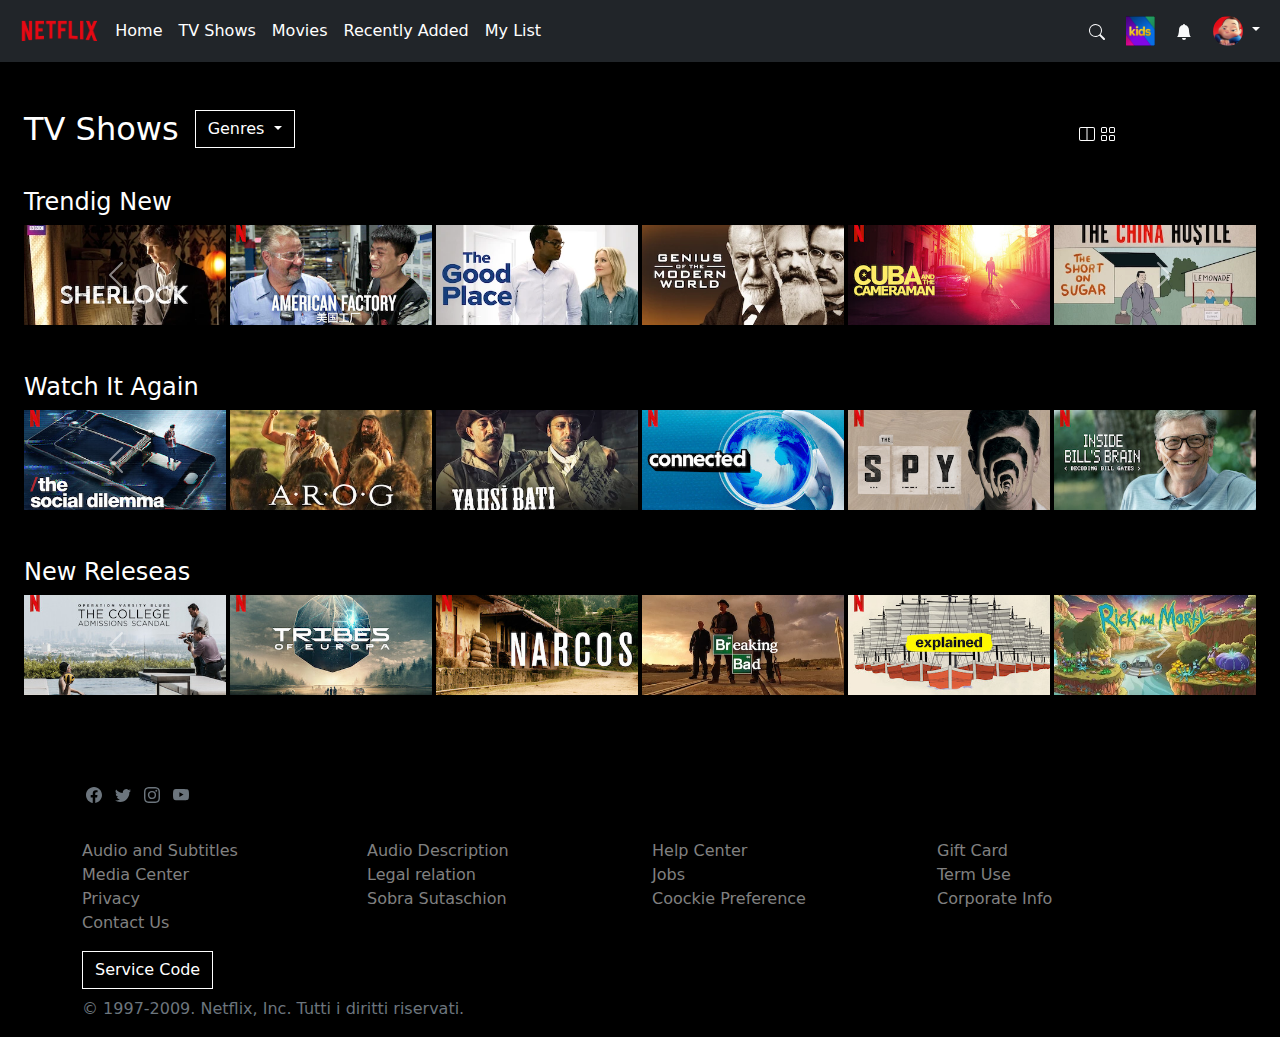
<file: index.html>
<!DOCTYPE html>
<html>
  <head>
    <title>NETFLIX</title>
    <link
      rel="stylesheet"
      href="https://cdn.jsdelivr.net/npm/bootstrap@5.3.0/dist/css/bootstrap.min.css"
    />
    <script src="https://cdn.jsdelivr.net/npm/bootstrap@5.3.0/dist/js/bootstrap.bundle.min.js"></script>

    <link rel="stylesheet" href="assets/style.css" />
  </head>
  <body>
    <nav class="navbar navbar-expand-lg navbar-dark bg-dark mb-5">
      <div class="container-fluid">
        <img src="assets/netflix_logo.png" alt="Logo" height="40" />
        <button
          class="navbar-toggler"
          type="button"
          data-bs-toggle="collapse"
          data-bs-target="#navbarSupportedContent"
          aria-controls="navbarSupportedContent"
          aria-expanded="false"
          aria-label="Toggle navigation"
        >
          <span class="navbar-toggler-icon"></span>
        </button>
        <div class="collapse navbar-collapse" id="navbarSupportedContent">
          <ul class="navbar-nav mb-2 mb-lg-0">
            <li class="nav-item">
              <a class="nav-link" href="#">Home</a>
            </li>
            <li class="nav-item">
              <a class="nav-link" href="#">TV Shows</a>
            </li>
            <li class="nav-item">
              <a class="nav-link" href="#">Movies</a>
            </li>
            <li class="nav-item">
              <a class="nav-link" href="#">Recently Added</a>
            </li>
            <li class="nav-item">
              <a class="nav-link" href="#">My List</a>
            </li>
          </ul>
          <div class="navbar-nav ms-auto">
            <button class="btn btn-link text-light mobile-hide" type="button">
              <svg
                xmlns="http://www.w3.org/2000/svg"
                width="16"
                height="16"
                fill="currentColor"
                class="bi bi-search"
                viewBox="0 0 16 16"
              >
                <path
                  d="M11.742 10.344a6.5 6.5 0 1 0-1.397 1.398h-.001c.03.04.062.078.098.115l3.85 3.85a1 1 0 0 0 1.415-1.414l-3.85-3.85a1.007 1.007 0 0 0-.115-.1zM12 6.5a5.5 5.5 0 1 1-11 0 5.5 5.5 0 0 1 11 0z"
                />
              </svg>
            </button>

            <a class="nav-link mobile-hide" href="#">
              <img
                src="assets/kids_icon.png"
                alt="kids_icon"
                height="30"
                class=""
              />
            </a>

            <button class="btn btn-link text-light mobile-hide" type="button">
              <svg
                xmlns="http://www.w3.org/2000/svg"
                width="16"
                height="16"
                fill="currentColor"
                class="bi bi-bell-fill"
                viewBox="0 0 16 16"
              >
                <path
                  d="M8 16a2 2 0 0 0 2-2H6a2 2 0 0 0 2 2zm.995-14.901a1 1 0 1 0-1.99 0A5.002 5.002 0 0 0 3 6c0 1.098-.5 6-2 7h14c-1.5-1-2-5.902-2-7 0-2.42-1.72-4.44-4.005-4.901z"
                />
              </svg>
            </button>
            <li class="nav-item dropdown">
              <a
                class="nav-link dropdown-toggle"
                href="#"
                role="button"
                data-bs-toggle="dropdown"
                aria-expanded="false"
              >
                <img
                  src="assets/avatar.png"
                  alt="Foto utente"
                  height="30"
                  class="rounded-circle"
                />
              </a>
              <ul
                class="dropdown-menu dropdown-menu-end"
                aria-labelledby="navbarDropdown"
              >
                <li>
                  <a class="dropdown-item" href="./profile.html">Profilo</a>
                </li>
                <li><a class="dropdown-item" href="#">Impostazioni</a></li>
                <li><hr class="dropdown-divider" /></li>
                <li><a class="dropdown-item" href="#">Esci</a></li>
              </ul>
            </li>
          </div>
        </div>
      </div>
    </nav>
    <!-- BARRA INUTILE -->
    <div class="container ms-0 text-start my-2 d-flex align-items-center">
      <div class="container d-flex">
        <h2>TV Shows</h2>
        <div class="dropdown">
          <button
            class="btn btn-primary dropdown-toggle ms-3 border border-white rounded-0"
            type="button"
            data-bs-toggle="dropdown"
            style="background-color: inherit"
          >
            Genres
          </button>
          <ul class="dropdown-menu" aria-labelledby="dropdownMenuButton">
            <li><a class="dropdown-item" href="#">Documentary</a></li>
            <li><a class="dropdown-item" href="#">Comedy</a></li>
            <li><a class="dropdown-item" href="#">Esports</a></li>
          </ul>
        </div>
      </div>

      <!-- ICONE REDUCE -->
      <div class="container text-end">
        <svg
          xmlns="http://www.w3.org/2000/svg"
          width="16"
          height="16"
          fill="currentColor"
          class="bi bi-layout-split"
          viewBox="0 0 16 16"
        >
          <path
            d="M0 3a2 2 0 0 1 2-2h12a2 2 0 0 1 2 2v10a2 2 0 0 1-2 2H2a2 2 0 0 1-2-2V3zm8.5-1v12H14a1 1 0 0 0 1-1V3a1 1 0 0 0-1-1H8.5zm-1 0H2a1 1 0 0 0-1 1v10a1 1 0 0 0 1 1h5.5V2z"
          />
        </svg>
        <svg
          xmlns="http://www.w3.org/2000/svg"
          width="16"
          height="16"
          fill="currentColor"
          class="bi bi-grid"
          viewBox="0 0 16 16"
        >
          <path
            d="M1 2.5A1.5 1.5 0 0 1 2.5 1h3A1.5 1.5 0 0 1 7 2.5v3A1.5 1.5 0 0 1 5.5 7h-3A1.5 1.5 0 0 1 1 5.5v-3zM2.5 2a.5.5 0 0 0-.5.5v3a.5.5 0 0 0 .5.5h3a.5.5 0 0 0 .5-.5v-3a.5.5 0 0 0-.5-.5h-3zm6.5.5A1.5 1.5 0 0 1 10.5 1h3A1.5 1.5 0 0 1 15 2.5v3A1.5 1.5 0 0 1 13.5 7h-3A1.5 1.5 0 0 1 9 5.5v-3zm1.5-.5a.5.5 0 0 0-.5.5v3a.5.5 0 0 0 .5.5h3a.5.5 0 0 0 .5-.5v-3a.5.5 0 0 0-.5-.5h-3zM1 10.5A1.5 1.5 0 0 1 2.5 9h3A1.5 1.5 0 0 1 7 10.5v3A1.5 1.5 0 0 1 5.5 15h-3A1.5 1.5 0 0 1 1 13.5v-3zm1.5-.5a.5.5 0 0 0-.5.5v3a.5.5 0 0 0 .5.5h3a.5.5 0 0 0 .5-.5v-3a.5.5 0 0 0-.5-.5h-3zm6.5.5A1.5 1.5 0 0 1 10.5 9h3a1.5 1.5 0 0 1 1.5 1.5v3a1.5 1.5 0 0 1-1.5 1.5h-3A1.5 1.5 0 0 1 9 13.5v-3zm1.5-.5a.5.5 0 0 0-.5.5v3a.5.5 0 0 0 .5.5h3a.5.5 0 0 0 .5-.5v-3a.5.5 0 0 0-.5-.5h-3z"
          />
        </svg>
      </div>
    </div>
    <!-- CAROSELLI STREET -->
    <div class="container-fluid p-4">
      <div class="testoCaro mb-2"><h4>Trendig New</h4></div>
      <div class="carousel slide mb-5" data-bs-ride="carousel">
        <div class="carousel-inner">
          <div class="carousel-item active">
            <div class="row row-cols-1 row-cols-md-1 row-cols-lg-12 g-1">
              <div class="col-6 col-md-6 col-lg">
                <img src="assets/media/media0.webp" class="d-block w-100" />
              </div>
              <div class="col-6 col-md-6 col-lg">
                <img src="assets/media/media1.jpg" class="d-block w-100" />
              </div>
              <div class="col-6 col-md-6 col-lg d-sl-none">
                <img src="assets/media/media2.webp" class="d-block w-100" />
              </div>
              <div class="col-6 col-md-6 col-lg d-sl-none">
                <img src="assets/media/media3.webp" class="d-block w-100" />
              </div>

              <div class="col-6 col-md-6 col-lg d-sl-none">
                <img src="assets/media/media4.jpg" class="d-block w-100" />
              </div>
              <div class="col-6 col-md-6 col-lg d-sl-none">
                <img src="assets/media/media5.webp" class="d-block w-100" />
              </div>
            </div>
          </div>
        </div>
        <button
          class="carousel-control-prev"
          type="button"
          data-bs-target="#carouselExample"
          data-bs-slide="prev"
        >
          <span class="carousel-control-prev-icon" aria-hidden="true"></span>
          <span class="visually-hidden">Precedente</span>
        </button>
        <button
          class="carousel-control-next"
          type="button"
          data-bs-target="#carouselExample"
          data-bs-slide="next"
        >
          <span class="carousel-control-next-icon" aria-hidden="true"></span>
          <span class="visually-hidden">Successivo</span>
        </button>
      </div>
      <!-- CAROSELLO 2 -->
      <div class="testoCaro mb-2"><h4>Watch It Again</h4></div>
      <div class="carousel slide mb-5" data-bs-ride="carousel">
        <div class="carousel-inner">
          <div class="carousel-item active">
            <div class="row row-cols-sm-2 row-cols-md-2 row-cols-lg-12 g-1">
              <div class="col-6 col-md-6 col-lg">
                <img src="assets/media/media6.jpg" class="d-block w-100" />
              </div>
              <div class="col-6 col-md-6 col-lg">
                <img src="assets/media/media7.webp" class="d-block w-100" />
              </div>
              <div class="col-6 col-md-6 col-lg d-sl-none">
                <img src="assets/media/media8.webp" class="d-block w-100" />
              </div>
              <div class="col-6 col-md-6 col-lg d-sl-none">
                <img src="assets/media/media9.jpg" class="d-block w-100" />
              </div>

              <div class="col-6 col-md-6 col-lg d-sl-none">
                <img src="assets/media/media10.jpg" class="d-block w-100" />
              </div>
              <div class="col-6 col-md-6 col-lg d-sl-none">
                <img src="assets/media/media20.jpg" class="d-block w-100" />
              </div>
            </div>
          </div>
        </div>
        <button
          class="carousel-control-prev"
          type="button"
          data-bs-target="#carouselExample"
          data-bs-slide="prev"
        >
          <span class="carousel-control-prev-icon" aria-hidden="true"></span>
          <span class="visually-hidden">Precedente</span>
        </button>
        <button
          class="carousel-control-next"
          type="button"
          data-bs-target="#carouselExample"
          data-bs-slide="next"
        >
          <span class="carousel-control-next-icon" aria-hidden="true"></span>
          <span class="visually-hidden">Successivo</span>
        </button>
      </div>
      <!-- CAROSELLO 3 -->
      <div class="testoCaro mb-2"><h4>New Releseas</h4></div>
      <div class="carousel slide mb-5" data-bs-ride="carousel">
        <div class="carousel-inner">
          <div class="carousel-item active">
            <div class="row g-1">
              <div class="col-sm-6 col-md-6 col-lg-2">
                <img src="assets/media/media11.jpg" class="d-block w-100" />
              </div>
              <div class="col-6 col-md-6 col-lg">
                <img src="assets/media/media12.jpg" class="d-block w-100" />
              </div>
              <div class="col-6 col-md-6 col-lg d-sl-none">
                <img src="assets/media/media13.jpg" class="d-block w-100" />
              </div>
              <div class="col-6 col-md-6 col-lg d-sl-none">
                <img src="assets/media/media14.webp" class="d-block w-100" />
              </div>

              <div class="col-6 col-md-6 col-lg d-sl-none">
                <img src="assets/media/media15.jpg" class="d-block w-100" />
              </div>
              <div class="col-6 col-md-6 col-lg d-sl-none">
                <img src="assets/media/media16.webp" class="d-block w-100" />
              </div>
            </div>
          </div>
        </div>
        <button
          class="carousel-control-prev"
          type="button"
          data-bs-target="#carouselExample"
          data-bs-slide="prev"
        >
          <span class="carousel-control-prev-icon" aria-hidden="true"></span>
          <span class="visually-hidden">Precedente</span>
        </button>
        <button
          class="carousel-control-next"
          type="button"
          data-bs-target="#carouselExample"
          data-bs-slide="next"
        >
          <span class="carousel-control-next-icon" aria-hidden="true"></span>
          <span class="visually-hidden">Successivo</span>
        </button>
      </div>
    </div>
    <!-- FOOTER -->
    <footer class="footer px-5 text-secondary">
      <div class="container">
        <div class="row">
          <div class="col-12 text-start p-3">
            <ul class="list-inline">
              <li class="list-inline-item">
                <i class="bi bi-facebook"></i
                ><svg
                  xmlns="http://www.w3.org/2000/svg"
                  width="16"
                  height="16"
                  fill="currentColor"
                  class="bi bi-facebook"
                  viewBox="0 0 16 16"
                >
                  <path
                    d="M16 8.049c0-4.446-3.582-8.05-8-8.05C3.58 0-.002 3.603-.002 8.05c0 4.017 2.926 7.347 6.75 7.951v-5.625h-2.03V8.05H6.75V6.275c0-2.017 1.195-3.131 3.022-3.131.876 0 1.791.157 1.791.157v1.98h-1.009c-.993 0-1.303.621-1.303 1.258v1.51h2.218l-.354 2.326H9.25V16c3.824-.604 6.75-3.934 6.75-7.951z"
                  />
                </svg>
              </li>
              <li class="list-inline-item">
                <i class="bi bi-twitter"></i
                ><svg
                  xmlns="http://www.w3.org/2000/svg"
                  width="16"
                  height="16"
                  fill="currentColor"
                  class="bi bi-twitter"
                  viewBox="0 0 16 16"
                >
                  <path
                    d="M5.026 15c6.038 0 9.341-5.003 9.341-9.334 0-.14 0-.282-.006-.422A6.685 6.685 0 0 0 16 3.542a6.658 6.658 0 0 1-1.889.518 3.301 3.301 0 0 0 1.447-1.817 6.533 6.533 0 0 1-2.087.793A3.286 3.286 0 0 0 7.875 6.03a9.325 9.325 0 0 1-6.767-3.429 3.289 3.289 0 0 0 1.018 4.382A3.323 3.323 0 0 1 .64 6.575v.045a3.288 3.288 0 0 0 2.632 3.218 3.203 3.203 0 0 1-.865.115 3.23 3.23 0 0 1-.614-.057 3.283 3.283 0 0 0 3.067 2.277A6.588 6.588 0 0 1 .78 13.58a6.32 6.32 0 0 1-.78-.045A9.344 9.344 0 0 0 5.026 15z"
                  />
                </svg>
              </li>
              <li class="list-inline-item">
                <i class="bi bi-instagram"
                  ><svg
                    xmlns="http://www.w3.org/2000/svg"
                    width="16"
                    height="16"
                    fill="currentColor"
                    class="bi bi-instagram"
                    viewBox="0 0 16 16"
                  >
                    <path
                      d="M8 0C5.829 0 5.556.01 4.703.048 3.85.088 3.269.222 2.76.42a3.917 3.917 0 0 0-1.417.923A3.927 3.927 0 0 0 .42 2.76C.222 3.268.087 3.85.048 4.7.01 5.555 0 5.827 0 8.001c0 2.172.01 2.444.048 3.297.04.852.174 1.433.372 1.942.205.526.478.972.923 1.417.444.445.89.719 1.416.923.51.198 1.09.333 1.942.372C5.555 15.99 5.827 16 8 16s2.444-.01 3.298-.048c.851-.04 1.434-.174 1.943-.372a3.916 3.916 0 0 0 1.416-.923c.445-.445.718-.891.923-1.417.197-.509.332-1.09.372-1.942C15.99 10.445 16 10.173 16 8s-.01-2.445-.048-3.299c-.04-.851-.175-1.433-.372-1.941a3.926 3.926 0 0 0-.923-1.417A3.911 3.911 0 0 0 13.24.42c-.51-.198-1.092-.333-1.943-.372C10.443.01 10.172 0 7.998 0h.003zm-.717 1.442h.718c2.136 0 2.389.007 3.232.046.78.035 1.204.166 1.486.275.373.145.64.319.92.599.28.28.453.546.598.92.11.281.24.705.275 1.485.039.843.047 1.096.047 3.231s-.008 2.389-.047 3.232c-.035.78-.166 1.203-.275 1.485a2.47 2.47 0 0 1-.599.919c-.28.28-.546.453-.92.598-.28.11-.704.24-1.485.276-.843.038-1.096.047-3.232.047s-2.39-.009-3.233-.047c-.78-.036-1.203-.166-1.485-.276a2.478 2.478 0 0 1-.92-.598 2.48 2.48 0 0 1-.6-.92c-.109-.281-.24-.705-.275-1.485-.038-.843-.046-1.096-.046-3.233 0-2.136.008-2.388.046-3.231.036-.78.166-1.204.276-1.486.145-.373.319-.64.599-.92.28-.28.546-.453.92-.598.282-.11.705-.24 1.485-.276.738-.034 1.024-.044 2.515-.045v.002zm4.988 1.328a.96.96 0 1 0 0 1.92.96.96 0 0 0 0-1.92zm-4.27 1.122a4.109 4.109 0 1 0 0 8.217 4.109 4.109 0 0 0 0-8.217zm0 1.441a2.667 2.667 0 1 1 0 5.334 2.667 2.667 0 0 1 0-5.334z"
                    /></svg
                ></i>
              </li>
              <li class="list-inline-item">
                <i class="bi bi-youtube"></i>
                <svg
                  xmlns="http://www.w3.org/2000/svg"
                  width="16"
                  height="16"
                  fill="currentColor"
                  class="bi bi-youtube"
                  viewBox="0 0 16 16"
                >
                  <path
                    d="M8.051 1.999h.089c.822.003 4.987.033 6.11.335a2.01 2.01 0 0 1 1.415 1.42c.101.38.172.883.22 1.402l.01.104.022.26.008.104c.065.914.073 1.77.074 1.957v.075c-.001.194-.01 1.108-.082 2.06l-.008.105-.009.104c-.05.572-.124 1.14-.235 1.558a2.007 2.007 0 0 1-1.415 1.42c-1.16.312-5.569.334-6.18.335h-.142c-.309 0-1.587-.006-2.927-.052l-.17-.006-.087-.004-.171-.007-.171-.007c-1.11-.049-2.167-.128-2.654-.26a2.007 2.007 0 0 1-1.415-1.419c-.111-.417-.185-.986-.235-1.558L.09 9.82l-.008-.104A31.4 31.4 0 0 1 0 7.68v-.123c.002-.215.01-.958.064-1.778l.007-.103.003-.052.008-.104.022-.26.01-.104c.048-.519.119-1.023.22-1.402a2.007 2.007 0 0 1 1.415-1.42c.487-.13 1.544-.21 2.654-.26l.17-.007.172-.006.086-.003.171-.007A99.788 99.788 0 0 1 7.858 2h.193zM6.4 5.209v4.818l4.157-2.408L6.4 5.209z"
                  />
                </svg>
              </li>
            </ul>
          </div>
        </div>
        <div class="row">
          <div class="col-md-3">
            <ul class="list-unstyled">
              <li><a href="#" class="footer-link">Audio and Subtitles</a></li>
              <li><a href="#" class="footer-link">Media Center</a></li>
              <li><a href="#" class="footer-link">Privacy</a></li>
              <li><a href="#" class="footer-link">Contact Us</a></li>
            </ul>
          </div>
          <div class="col-md-3">
            <ul class="list-unstyled">
              <li><a href="#" class="footer-link">Audio Description</a></li>
              <li><a href="#" class="footer-link">Legal relation</a></li>
              <li><a href="#" class="footer-link">Sobra Sutaschion</a></li>
            </ul>
          </div>
          <div class="col-md-3">
            <ul class="list-unstyled">
              <li><a href="#" class="footer-link">Help Center</a></li>
              <li><a href="#" class="footer-link">Jobs</a></li>
              <li><a href="#" class="footer-link">Coockie Preference</a></li>
            </ul>
          </div>
          <div class="col-md-3">
            <ul class="list-unstyled">
              <li><a href="#" class="footer-link">Gift Card</a></li>
              <li><a href="#" class="footer-link">Term Use</a></li>
              <li><a href="#" class="footer-link">Corporate Info</a></li>
            </ul>
          </div>
        </div>
        <div class="row">
          <div class="col-12">
            <button
              class="btn btn-primary border border-white rounded-0 mb-2"
              type="button"
              style="background-color: inherit"
            >
              Service Code
            </button>
            <div class="col-12 text-start">
              <p>&copy; 1997-2009. Netflix, Inc. Tutti i diritti riservati.</p>
            </div>
          </div>
        </div>
      </div>
    </footer>
  </body>
</html>
</file>
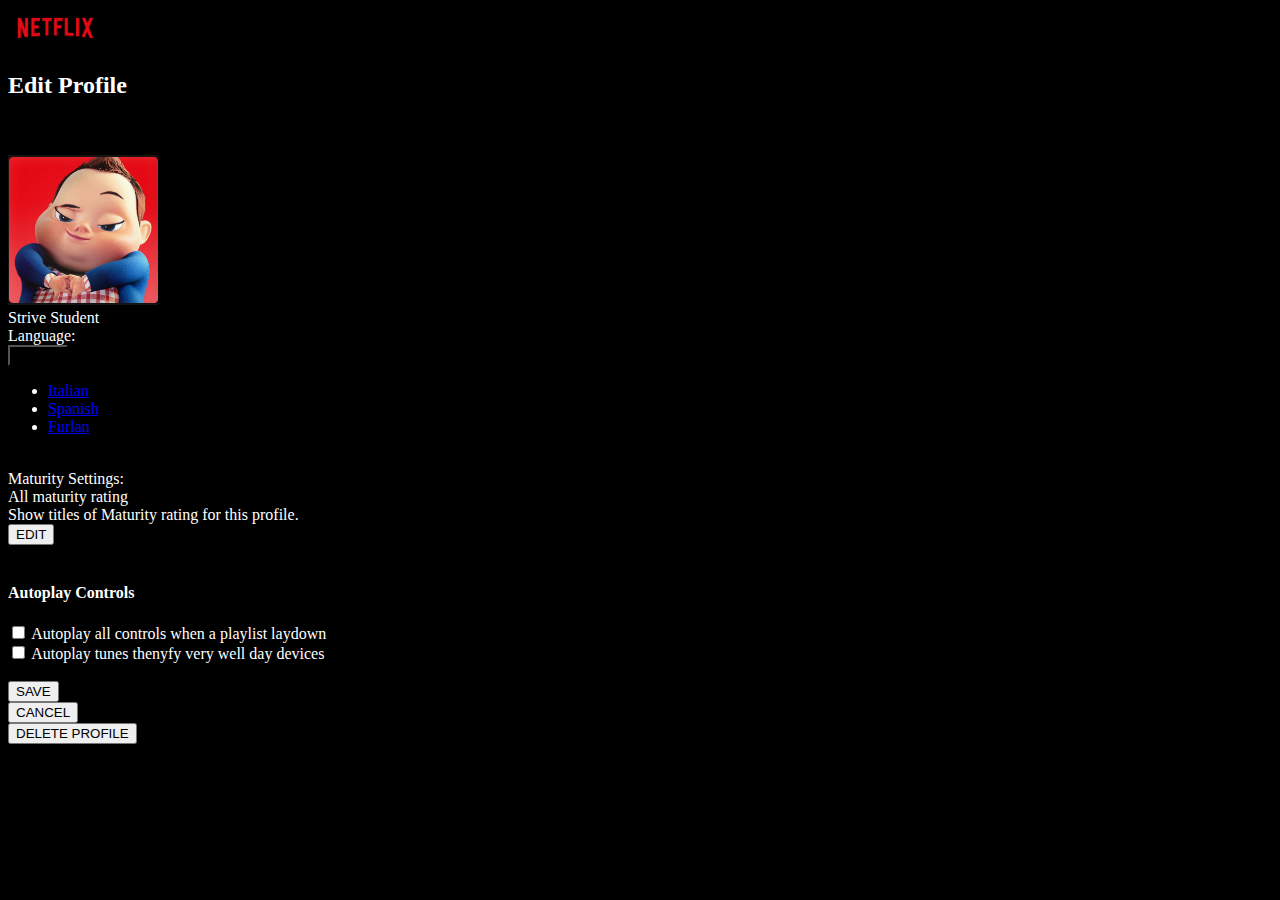
<file: profile.html>
<!DOCTYPE html>
<html lang="en">
  <head>
    <meta charset="utf-8" />
    <meta name="viewport" content="width=device-width, initial-scale=1" />
    <title>Profilo</title>
    <link
      href="https://cdn.jsdelivr.net/npm/bootstrap@5.3.0/dist/css/bootstrap.min.css"
      rel="stylesheet"
      integrity="sha384-9ndCyUaIbzAi2FUVXJi0CjmCapSmO7SnpJef0486qhLnuZ2cdeRhO02iuK6FUUVM"
      crossorigin="anonymous"
    />
    <link rel="stylesheet" href="assets/style.css" />
  </head>
  <body>
    <nav class="navbar navbar-expand-lg navbar-dark bg-dark mb-5">
      <div class="container-fluid">
        <a href="index.html">
          <img src="assets/netflix_logo.png" alt="Logo" height="40" />
        </a>
      </div>
    </nav>

    <div class="container w-75">
      <div class="card text-center bg-black text-light">
        <div class="card-header">
          <h2>Edit Profile</h2>
          <div class="w-100 bg-light">&nbsp;</div>
        </div>
        <br />
        <div class="card-body mb-5">
          <div class="row justify-content-start align-items-start">
            <div class="col-md-4 g-2">
              <img
                src="assets/avatar.png"
                class="img-fluid"
                height="150"
                width="150"
              />
            </div>
            <div class="col-md-4">
              <div class="text-bg-secondary p-2 text-start mb-3">
                Strive Student
              </div>
              <div class="text-bg-black p-0 text-start">Language:</div>

              <div class="row align-content-start mb-4">
                <div class="dropdown justify-content-start">
                  <button
                    class="btn btn-primary dropdown-toggle ms-3 border border-white rounded-0"
                    type="button"
                    data-bs-toggle="dropdown"
                    style="background-color: inherit"
                  >
                    English
                  </button>
                  <ul
                    class="dropdown-menu"
                    aria-labelledby="dropdownMenuButton"
                  >
                    <li><a class="dropdown-item" href="#">Italian</a></li>
                    <li><a class="dropdown-item" href="#">Spanish</a></li>
                    <li><a class="dropdown-item" href="#">Furlan</a></li>
                  </ul>
                </div>
              </div>
              <div class="w-100 bg-light">&nbsp;</div>

              <!-- seconda BR -->
              <div class="container text-start">
                <div class="row-cols-2">
                  <span class="my-2">Maturity Settings:</span>
                </div>
                <div class="col-md-12">
                  <div class="text-bg-dark my-2">All maturity rating</div>
                </div>
                <div class="text-bg-black my-2 text-start">
                  Show titles of Maturity rating for this profile.
                </div>
              </div>
              <button type="button" class="btn btn-outline-secondary mb-1">
                EDIT
              </button>
            </div>
            <!-- TERZA BR -->
            <div class="w-100 bg-light">&nbsp;</div>
            <div class="container text-center">
              <h4>Autoplay Controls</h4>
              <div class="row-cols-12">
                <div class="form-check form-check-inline">
                  <input
                    class="form-check-input"
                    type="checkbox"
                    value=""
                    id="flexCheckIndeterminate"
                  />
                  <label class="form-check-label" for="flexCheckIndeterminate">
                    Autoplay all controls when a playlist laydown
                  </label>
                </div>
              </div>
              <div class="col-md-12">
                <div class="form-check form-check-inline">
                  <input
                    class="form-check-input"
                    type="checkbox"
                    value=""
                    id="flexCheckIndeterminate"
                  />
                  <label class="form-check-label" for="flexCheckIndeterminate">
                    Autoplay tunes thenyfy very well day devices
                  </label>
                </div>
                <div class="w-100 bg-light my-3">&nbsp;</div>
                <div class="container d-flex justify-content-center">
                  <div class="row">
                    <div class="col-3">
                      <button
                        type="button "
                        class="btn btn-md text-bg-light rounded-0"
                      >
                        SAVE
                      </button>
                    </div>
                    <div class="col-3">
                      <button
                        type="button"
                        class="btn btn-md border-secondary-subtle rounded-0"
                      >
                        CANCEL
                      </button>
                    </div>
                    <div class="col-6">
                      <button
                        type="button"
                        class="btn btn-md border border-white rounded-0"
                      >
                        DELETE PROFILE
                      </button>
                    </div>
                  </div>
                  <div class="btn-group my-5" role="toolbar"></div>
                </div>
              </div>
            </div>
          </div>
        </div>
      </div>
    </div>

    <script
      src="https://cdn.jsdelivr.net/npm/bootstrap@5.3.0/dist/js/bootstrap.bundle.min.js"
      integrity="sha384-geWF76RCwLtnZ8qwWowPQNguL3RmwHVBC9FhGdlKrxdiJJigb/j/68SIy3Te4Bkz"
      crossorigin="anonymous"
    ></script>
  </body>
</html>
</file>
<file: assets/style.css>
/* FACCIO SPARIRE LE ICONE DAL DROPDOWN QUANDO PASSA A MOBILE CHE PARE BRUTTO */

@media (max-width: 992px) {
  .mobile-hide {
    display: none;
  }

}

/* CAROSELLO STREET */

.testoCaro{
  text-align: left;
}

.carousel-item img {
  object-fit: cover;
  height: 100px;
  width: 350px;
  
}
br{
  color: #ffffff;
  border: 1px;
}
body{
  background-color: black;
  color: #ffffff;
}

.navbar {
  background-color: #000000;
}

.navbar a.nav-link {
  color: #ffffff;
}

.navbar .navbar-brand img {
  filter: invert(100%);
}

.navbar .dropdown-menu {
  background-color: #000000;
  color: #ffffff;
}

.navbar .dropdown-menu a.dropdown-item {
  color: #ffffff;
}

.navbar .dropdown-menu a.dropdown-item:hover {
  background-color: black;
}

.footer-link {
  color: grey;
  text-decoration: none;
}
</file>
